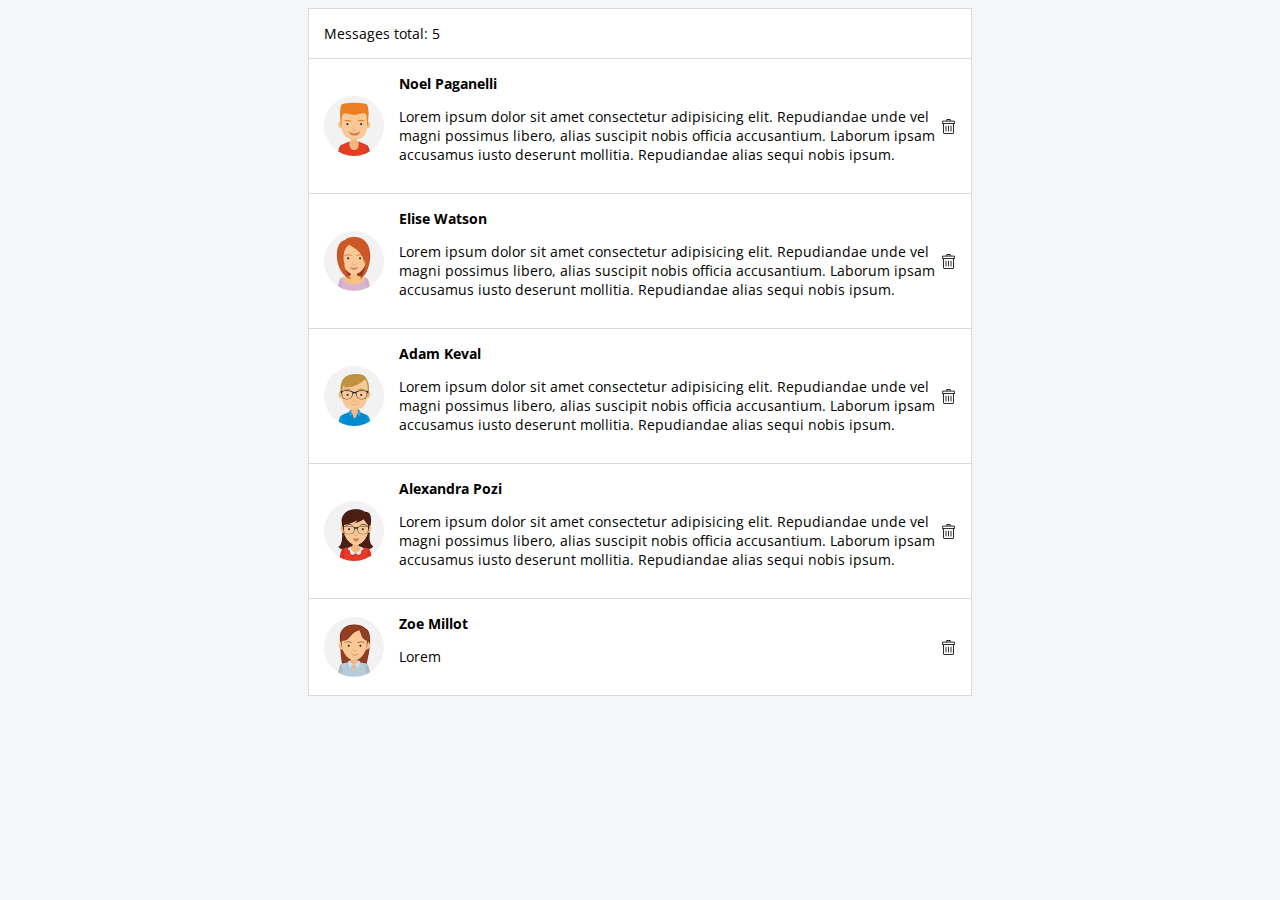
<file: part2/index.html>
<!DOCTYPE html>
<html lang="en">
<head>
    <meta charset="UTF-8">
    <meta name="viewport" content="width=device-width, initial-scale=1.0">
    <meta http-equiv="X-UA-Compatible" content="ie=edge">
    <link href="https://fonts.googleapis.com/css?family=Open+Sans&display=swap" rel="stylesheet">
    <link rel="stylesheet" href="style.css">
    <title>My Mails</title>
</head>

<body>
    <div class="row">
        Messages total:&nbsp;<span id="count">0</span>
    </div>
    <div class="row">
        <img class="avatar" src="avatar-1.jpg">
        <div>
            <h6>Noel Paganelli</h6>
            <p>Lorem ipsum dolor sit amet consectetur adipisicing elit. Repudiandae unde vel magni possimus libero, alias suscipit nobis officia accusantium. Laborum ipsam accusamus iusto deserunt mollitia. Repudiandae alias sequi nobis ipsum.</p>
        </div>
        <img class="trash" src="trash.png">
    </div>
    <div class="row">
        <img class="avatar" src="avatar-2.jpg">
        <div>
            <h6>Elise Watson</h6>
            <p>Lorem ipsum dolor sit amet consectetur adipisicing elit. Repudiandae unde vel magni possimus libero, alias suscipit nobis officia accusantium. Laborum ipsam accusamus iusto deserunt mollitia. Repudiandae alias sequi nobis ipsum.</p>
        </div>
        <img class="trash" src="trash.png">
    </div>
    <div class="row">
        <img class="avatar" src="avatar-3.jpg">
        <div>
            <h6>Adam Keval</h6>
            <p>Lorem ipsum dolor sit amet consectetur adipisicing elit. Repudiandae unde vel magni possimus libero, alias suscipit nobis officia accusantium. Laborum ipsam accusamus iusto deserunt mollitia. Repudiandae alias sequi nobis ipsum.</p>
        </div>
        <img class="trash" src="trash.png">
    </div>
    <div class="row">
        <img class="avatar" src="avatar-4.jpg">
        <div>
            <h6>Alexandra Pozi</h6>
            <p>Lorem ipsum dolor sit amet consectetur adipisicing elit. Repudiandae unde vel magni possimus libero, alias suscipit nobis officia accusantium. Laborum ipsam accusamus iusto deserunt mollitia. Repudiandae alias sequi nobis ipsum.</p>
        </div>
        <img class="trash" src="trash.png">
    </div>
    <div class="row last-row">
        <img class="avatar" src="avatar-5.jpg">
        <div>
            <h6>Zoe Millot</h6>
            <p>Lorem</p>
        </div>
        <img class="trash" src="trash.png">
    </div>
   

    <script src="script.js"></script>


</body>
</html>
</file>
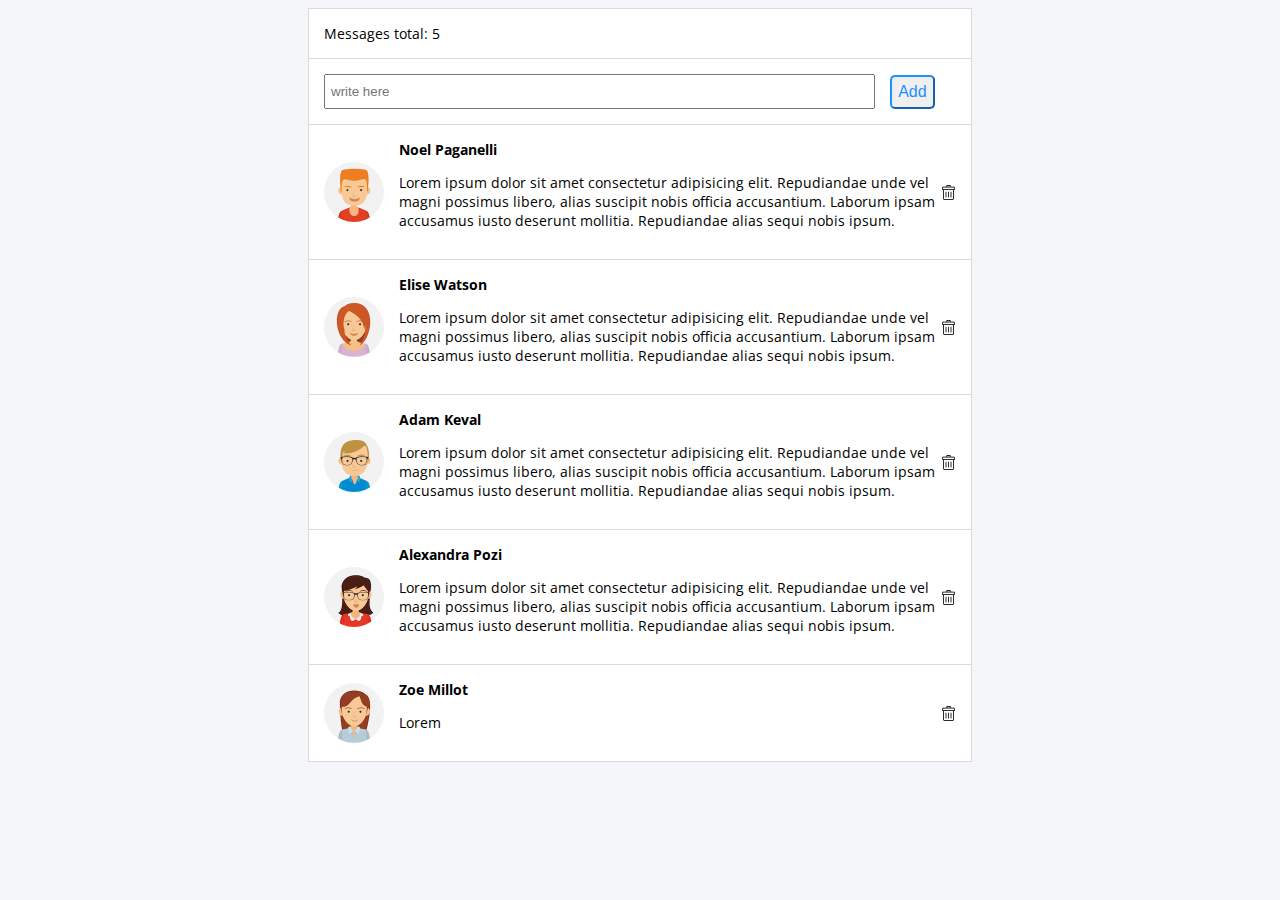
<file: part3/index.html>
<!DOCTYPE html>
<html lang="en">
<head>
    <meta charset="UTF-8">
    <meta name="viewport" content="width=device-width, initial-scale=1.0">
    <meta http-equiv="X-UA-Compatible" content="ie=edge">
    <link href="https://fonts.googleapis.com/css?family=Open+Sans&display=swap" rel="stylesheet">
    <link rel="stylesheet" href="style.css">
    <title>My Mails</title>
</head>

<body>
    <div class="row">
        Messages total:&nbsp;<span id="count">0</span>
    </div>
    <div class="row">
        <input id="add-message" type="text" name="message" placeholder="write here">
        <button id="btn-add" type="button">Add</button>
    </div>
    <div class="row">
        <img class="avatar" src="avatar-1.jpg">
        <div>
            <h6>Noel Paganelli</h6>
            <p>Lorem ipsum dolor sit amet consectetur adipisicing elit. Repudiandae unde vel magni possimus libero, alias suscipit nobis officia accusantium. Laborum ipsam accusamus iusto deserunt mollitia. Repudiandae alias sequi nobis ipsum.</p>
        </div>
        <img class="trash" src="trash.png">
    </div>
    <div class="row">
        <img class="avatar" src="avatar-2.jpg">
        <div>
            <h6>Elise Watson</h6>
            <p>Lorem ipsum dolor sit amet consectetur adipisicing elit. Repudiandae unde vel magni possimus libero, alias suscipit nobis officia accusantium. Laborum ipsam accusamus iusto deserunt mollitia. Repudiandae alias sequi nobis ipsum.</p>
        </div>
        <img class="trash" src="trash.png">
    </div>
    <div class="row">
        <img class="avatar" src="avatar-3.jpg">
        <div>
            <h6>Adam Keval</h6>
            <p>Lorem ipsum dolor sit amet consectetur adipisicing elit. Repudiandae unde vel magni possimus libero, alias suscipit nobis officia accusantium. Laborum ipsam accusamus iusto deserunt mollitia. Repudiandae alias sequi nobis ipsum.</p>
        </div>
        <img class="trash" src="trash.png">
    </div>
    <div class="row">
        <img class="avatar" src="avatar-4.jpg">
        <div>
            <h6>Alexandra Pozi</h6>
            <p>Lorem ipsum dolor sit amet consectetur adipisicing elit. Repudiandae unde vel magni possimus libero, alias suscipit nobis officia accusantium. Laborum ipsam accusamus iusto deserunt mollitia. Repudiandae alias sequi nobis ipsum.</p>
        </div>
        <img class="trash" src="trash.png">
    </div>
    <div class="row last-row">
        <img class="avatar" src="avatar-5.jpg">
        <div>
            <h6>Zoe Millot</h6>
            <p>Lorem</p>
        </div>
        <img class="trash" src="trash.png">
    </div>
   

    <script src="script.js"></script>


</body>
</html>
</file>
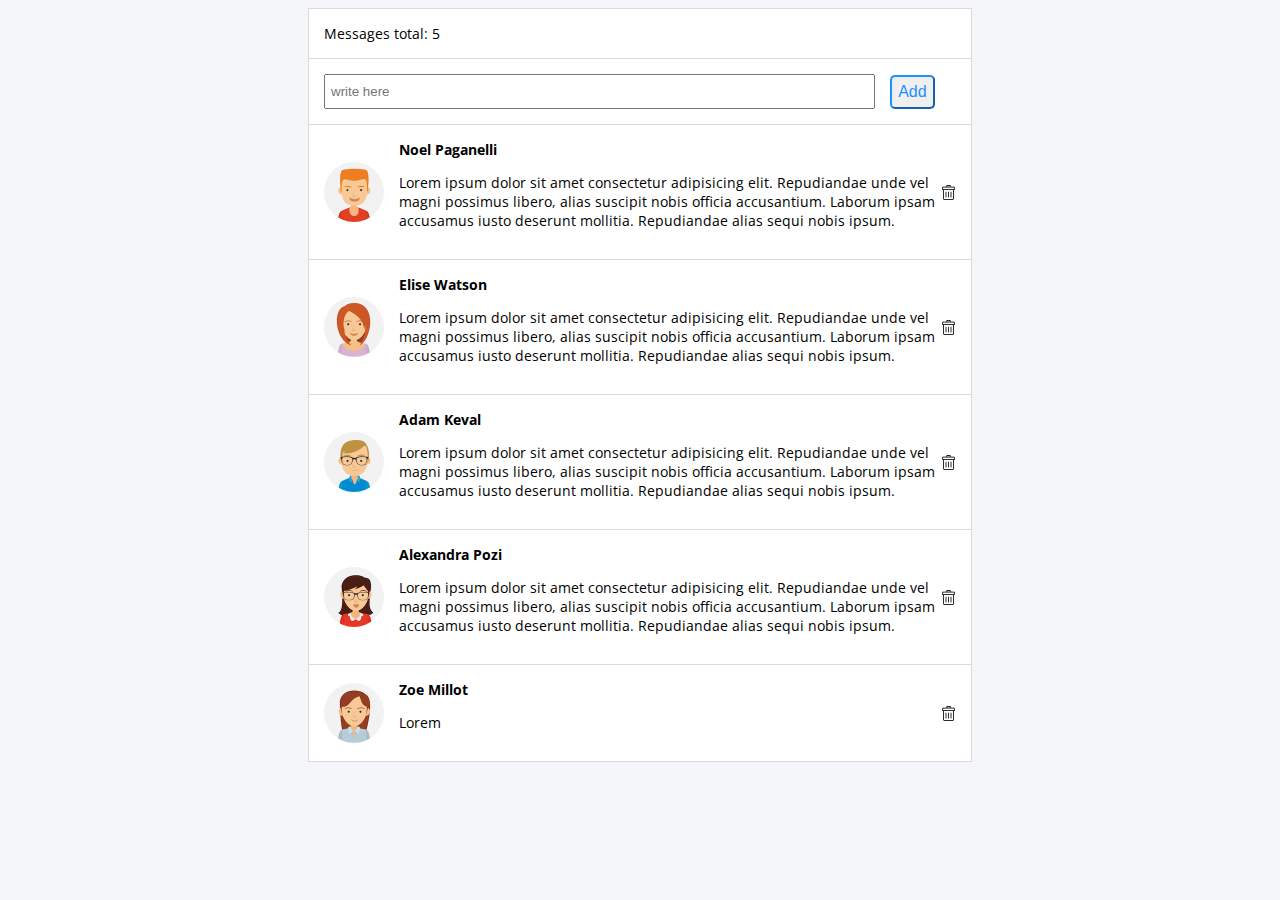
<file: part4/index.html>
<!DOCTYPE html>
<html lang="en">
<head>
    <meta charset="UTF-8">
    <meta name="viewport" content="width=device-width, initial-scale=1.0">
    <meta http-equiv="X-UA-Compatible" content="ie=edge">
    <link href="https://fonts.googleapis.com/css?family=Open+Sans&display=swap" rel="stylesheet">
    <link rel="stylesheet" href="style.css">
    <script src="https://code.jquery.com/jquery-3.5.1.min.js"></script>
    <title>My Mails</title>
</head>

<body>
    <div class="row">
        Messages total:&nbsp;<span id="count">0</span>
    </div>
    <div class="row">
        <input id="add-message" type="text" name="message" placeholder="write here">
        <button id="btn-add" type="button">Add</button>
    </div>
    <div class="row">
        <img class="avatar" src="avatar-1.jpg">
        <div>
            <h6>Noel Paganelli</h6>
            <p>Lorem ipsum dolor sit amet consectetur adipisicing elit. Repudiandae unde vel magni possimus libero, alias suscipit nobis officia accusantium. Laborum ipsam accusamus iusto deserunt mollitia. Repudiandae alias sequi nobis ipsum.</p>
        </div>
        <img class="trash" src="trash.png">
    </div>
    <div class="row">
        <img class="avatar" src="avatar-2.jpg">
        <div>
            <h6>Elise Watson</h6>
            <p>Lorem ipsum dolor sit amet consectetur adipisicing elit. Repudiandae unde vel magni possimus libero, alias suscipit nobis officia accusantium. Laborum ipsam accusamus iusto deserunt mollitia. Repudiandae alias sequi nobis ipsum.</p>
        </div>
        <img class="trash" src="trash.png">
    </div>
    <div class="row">
        <img class="avatar" src="avatar-3.jpg">
        <div>
            <h6>Adam Keval</h6>
            <p>Lorem ipsum dolor sit amet consectetur adipisicing elit. Repudiandae unde vel magni possimus libero, alias suscipit nobis officia accusantium. Laborum ipsam accusamus iusto deserunt mollitia. Repudiandae alias sequi nobis ipsum.</p>
        </div>
        <img class="trash" src="trash.png">
    </div>
    <div class="row">
        <img class="avatar" src="avatar-4.jpg">
        <div>
            <h6>Alexandra Pozi</h6>
            <p>Lorem ipsum dolor sit amet consectetur adipisicing elit. Repudiandae unde vel magni possimus libero, alias suscipit nobis officia accusantium. Laborum ipsam accusamus iusto deserunt mollitia. Repudiandae alias sequi nobis ipsum.</p>
        </div>
        <img class="trash" src="trash.png">
    </div>
    <div class="row last-row">
        <img class="avatar" src="avatar-5.jpg">
        <div>
            <h6>Zoe Millot</h6>
            <p>Lorem</p>
        </div>
        <img class="trash" src="trash.png">
    </div>
   

    <script src="script.js"></script>


</body>
</html>
</file>
<file: part2/style.css>
body {
    display: flex;
    flex-direction: column;
    align-items: center;
    font-family: 'Open Sans', sans-serif;
    background-color: #F5F6FA;
    font-size: 14px;
}

.row {
    display: flex;
    align-items: center;
    width: 50%;
    background-color: #FFFFFF;
    border-top: 1px solid #DADADA;
    border-right: 1px solid #DADADA;
    border-left: 1px solid #DADADA;
    padding: 15px;
}

h6 {
    font-size: 14px;
    margin: 0px;
}

.trash {
    width: 15px;
    margin-left: auto;
}

.avatar {
    width: 60px;
    border-radius: 50%;
    margin-right: 15px;
}

.last-row {
    border-bottom: 1px solid #DADADA;
}
</file>
<file: part3/style.css>
body {
    display: flex;
    flex-direction: column;
    align-items: center;
    font-family: 'Open Sans', sans-serif;
    background-color: #F5F6FA;
    font-size: 14px;
}

.row {
    display: flex;
    align-items: center;
    width: 50%;
    background-color: #FFFFFF;
    border-top: 1px solid #DADADA;
    border-right: 1px solid #DADADA;
    border-left: 1px solid #DADADA;
    padding: 15px;
}

h6 {
    font-size: 14px;
    margin: 0px;
}

.trash {
    width: 15px;
    margin-left: auto;
}

.avatar {
    width: 60px;
    border-radius: 50%;
    margin-right: 15px;
}

.last-row {
    border-bottom: 1px solid #DADADA;
}

#add-message {
    margin-right: 15px;
    width: 85%;
    padding: 8px 5px;
}

#add-message:focus {
    outline:0;
}

#btn-add {
    border-color: #1E90FF;
    border-radius: 5px;
    color: #1E90FF;
    font-size: 16px;
    padding: 6px;
}

#btn-add:focus {
    outline:0;
}
</file>
<file: part4/style.css>
body {
    display: flex;
    flex-direction: column;
    align-items: center;
    font-family: 'Open Sans', sans-serif;
    background-color: #F5F6FA;
    font-size: 14px;
}

.row {
    display: flex;
    align-items: center;
    width: 50%;
    background-color: #FFFFFF;
    border-top: 1px solid #DADADA;
    border-right: 1px solid #DADADA;
    border-left: 1px solid #DADADA;
    padding: 15px;
}

h6 {
    font-size: 14px;
    margin: 0px;
}

.trash {
    width: 15px;
    margin-left: auto;
}

.avatar {
    width: 60px;
    border-radius: 50%;
    margin-right: 15px;
}

.last-row {
    border-bottom: 1px solid #DADADA;
}

#add-message {
    margin-right: 15px;
    width: 85%;
    padding: 8px 5px;
}

#add-message:focus {
    outline:0;
}

#btn-add {
    border-color: #1E90FF;
    border-radius: 5px;
    color: #1E90FF;
    font-size: 16px;
    padding: 6px;
}

#btn-add:focus {
    outline:0;
}
</file>
